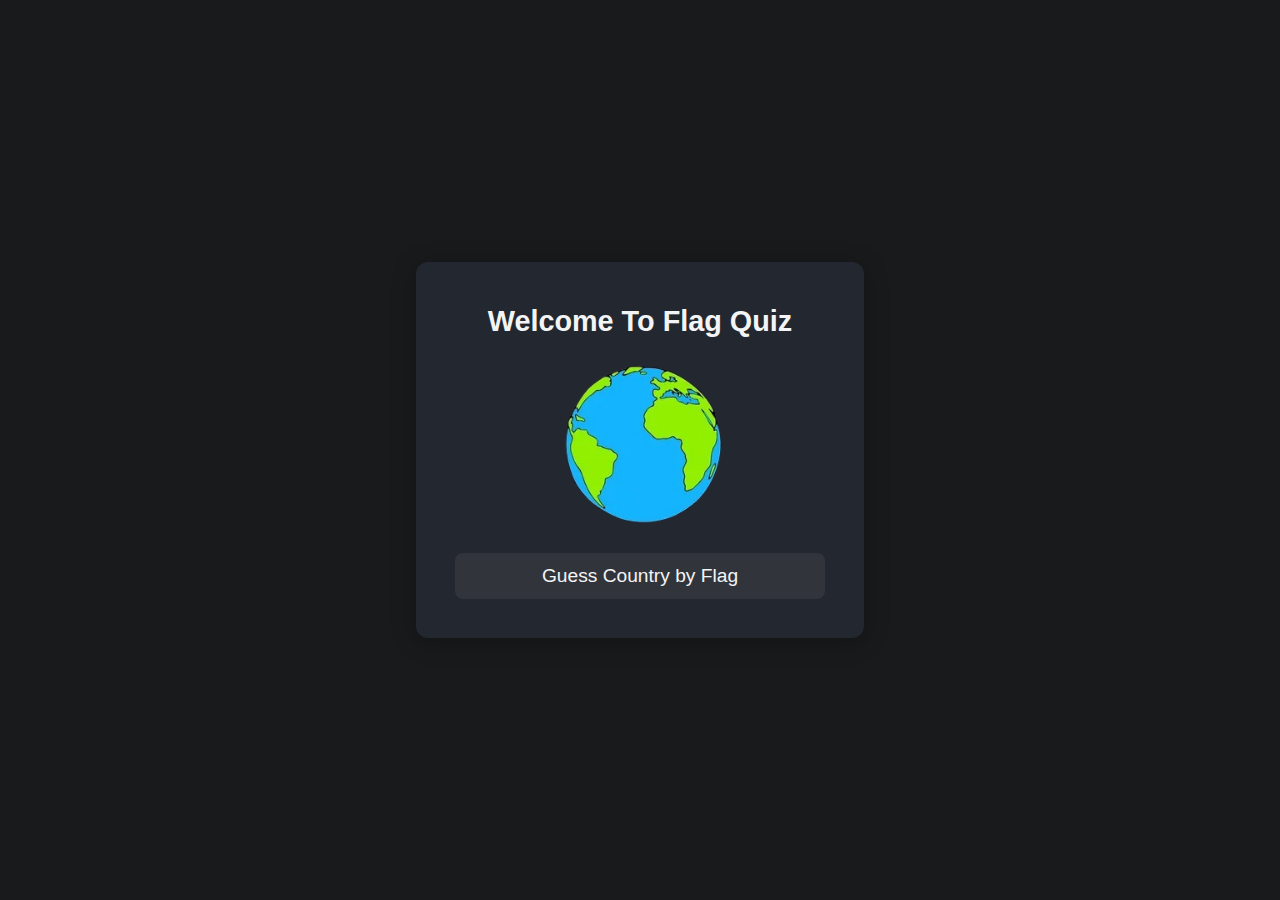
<file: index.html>
<!DOCTYPE html>
<html lang="en">

<head>
  
<!-- Google tag (gtag.js) -->
<script async src="https://www.googletagmanager.com/gtag/js?id=G-ZZ5G8YJNSW"></script>
<script>
  window.dataLayer = window.dataLayer || [];
  function gtag(){dataLayer.push(arguments);}
  gtag('js', new Date());

  gtag('config', 'G-ZZ5G8YJNSW');
</script>


  <meta charset="UTF-8" />
 
  <meta name="viewport" content="width=device-width, initial-scale=1.0" />
  <meta name="description" content="Play fun map quizzes! Guess countries by Flag. No login needed." />
  <meta name="keywords" content="map quiz, Nepal quiz, world quiz, geo quiz, geography quiz, GK quiz, quiz, satyamlamsal quiz">

  <title>Guess Flag</title>

  <link rel ="icon" href="data/favicon.png?v=3" type="image/png" />
  <link rel="stylesheet" href="style.css?v=3" />

</head>

<body>

<div class="container">
<h1>Welcome To Flag Quiz</h1>

  <img src = "data/favicon.png?v=3" alt = "Globe of Earth" ></img> <br>
 
  

  <div class="categories">
    <a href="quiz/FlagQuiz.html?v=3">Guess Country by Flag</a>    
  </div>

</div>


</body>
</html>
</file>
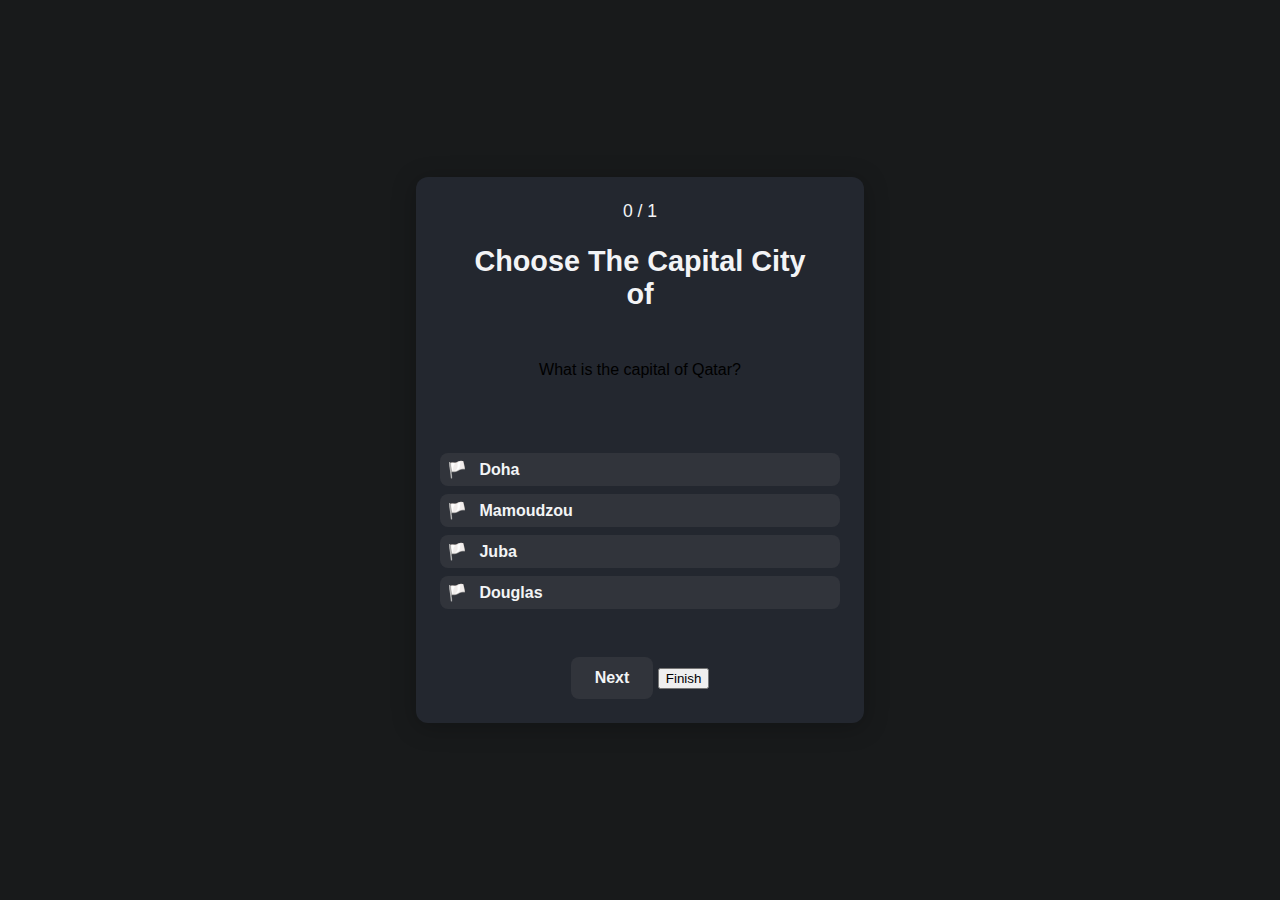
<file: quiz/CapitalCityQuiz.html>
<!-- quiz/map.html -->
<!DOCTYPE html>
<html lang="en">
<head>
  <!-- Google tag (gtag.js) -->
<script async src="https://www.googletagmanager.com/gtag/js?id=G-ZZ5G8YJNSW"></script>
<script>
  window.dataLayer = window.dataLayer || [];
  function gtag(){dataLayer.push(arguments);}
  gtag('js', new Date());

  gtag('config', 'G-ZZ5G8YJNSW');
</script>
  <meta charset="UTF-8">
  <meta name="viewport" content="width=device-width, initial-scale=1.0">
  <title>Guess the Capital City</title>
  <link rel="stylesheet" href="../style.css?v=4">
  <link rel="icon" href="../data/favicon.png?v=4" type = "image/png"/>  
</head>

<body>
<div class = "container">  
   <div id="score-ratio" style="margin-bottom: 10px; font-size: 1.1em; color: #f3f4f6;"></div>
    <h2 >Choose The Capital City <br>of</h2><br>
    <div id="Capital-Quiz-Question-Container">
    <p id="question-text"></p><br><br><br>
    </div>
    <div id="options" class = "Capital"></div> <br>
    <p id="result"></p>
    <button id = "NextButton" onclick="nextQuestion()">Next</button>
    <button id = "FinishButton" onclick="finishQuiz()">Finish</button>
    <script src="../scripts/CapitalCityQuiz.js?v=4"></script>
</div>
</body>
</html>
</file>
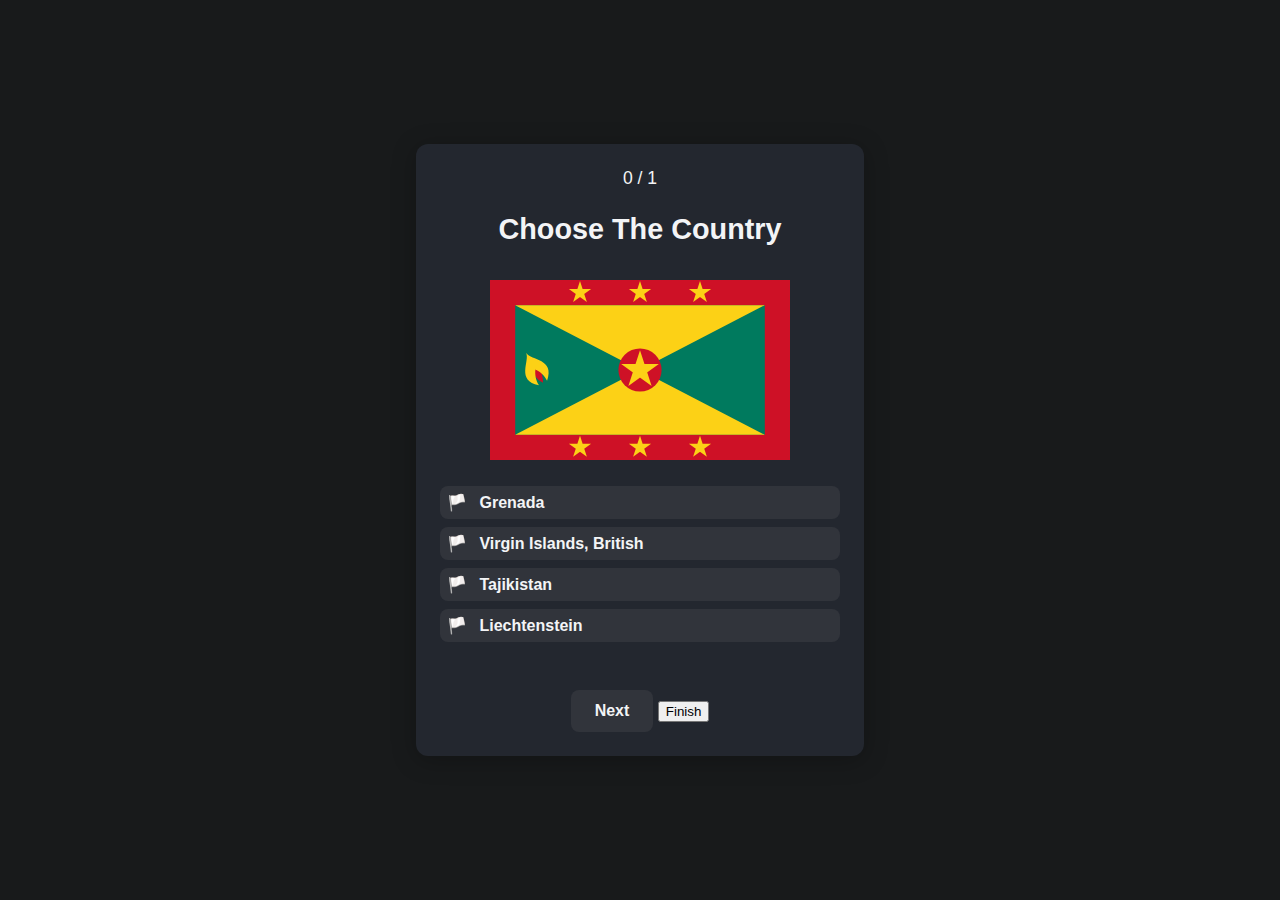
<file: quiz/FlagQuiz.html>
<!-- quiz/map.html -->
<!DOCTYPE html>
<html lang="en">
<head>
  <!-- Google tag (gtag.js) -->
<script async src="https://www.googletagmanager.com/gtag/js?id=G-ZZ5G8YJNSW"></script>
<script>
  window.dataLayer = window.dataLayer || [];
  function gtag(){dataLayer.push(arguments);}
  gtag('js', new Date());

  gtag('config', 'G-ZZ5G8YJNSW');
</script>

  <meta charset="UTF-8">
  <meta name="viewport" content="width=device-width, initial-scale=1.0">
  <title>Guess the Country - Shape</title>
  <link rel="stylesheet" href="../style.css?v=4">
  <link rel="icon" href="../data/favicon.png?v=4" type = "image/png"/>  
</head>

<body>
<div class = "container">  
   <div id="score-ratio" style="margin-bottom: 10px; font-size: 1.1em; color: #f3f4f6;"></div>
    <h2 >Choose The Country</h2><br>
    <div id="map-image-container">
    <img id="map-image" src="" alt="Country shape" width="300"><br><br>
    </div>
    <div id="options"></div> <br>
    <p id="result"></p>
    <button id = "NextButton" onclick="nextQuestion()">Next</button>
    <button id = "FinishButton" onclick="finishQuiz()">Finish</button>
    <script src="../scripts/flagQuiz.js?v=4"></script>

</div>
    
</body>
</html>
</file>
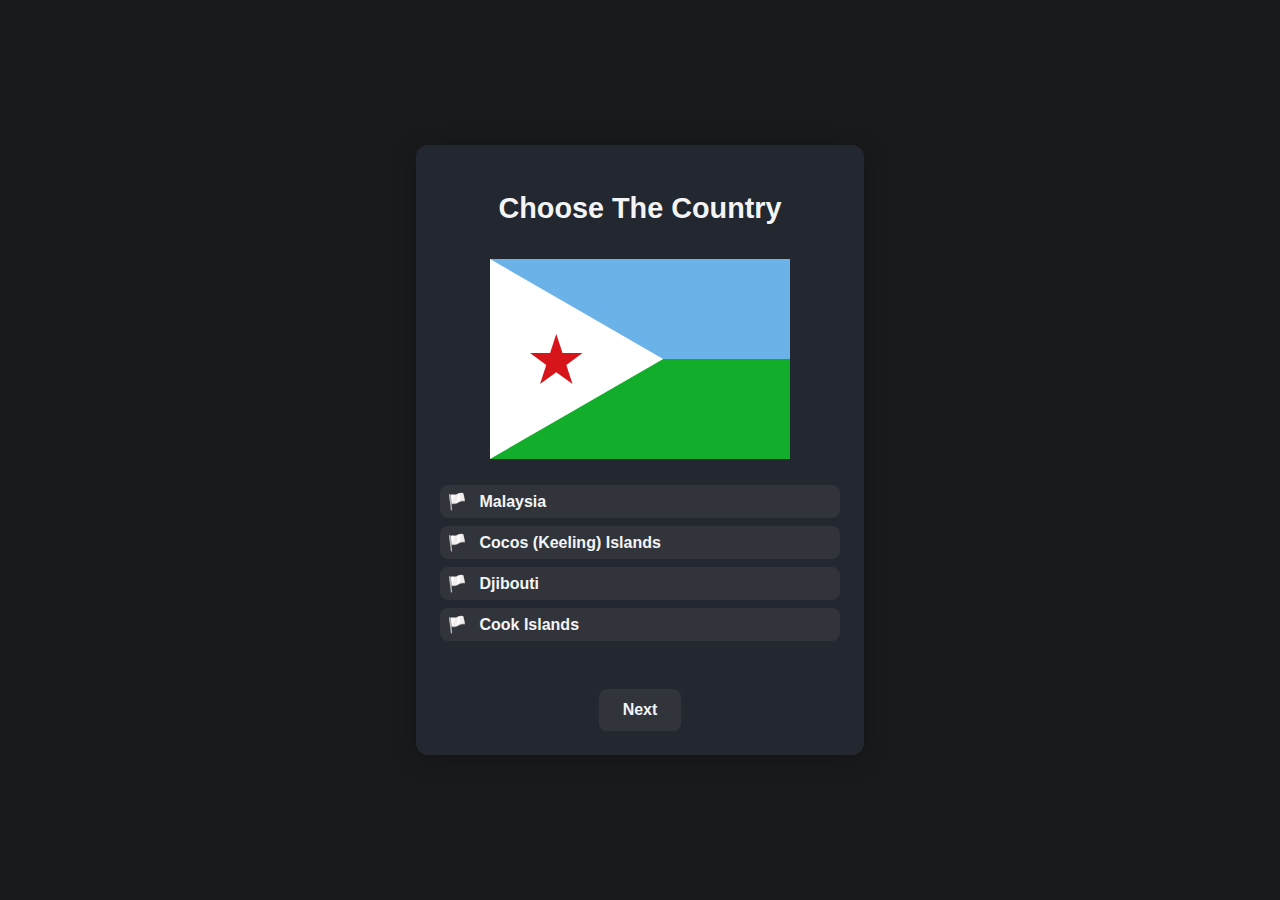
<file: quiz/map.html>
<!-- quiz/map.html -->
<!DOCTYPE html>
<html lang="en">
<head>
  
<!-- Google tag (gtag.js) -->
<script async src="https://www.googletagmanager.com/gtag/js?id=G-ZZ5G8YJNSW"></script>
<script>
  window.dataLayer = window.dataLayer || [];
  function gtag(){dataLayer.push(arguments);}
  gtag('js', new Date());

  gtag('config', 'G-ZZ5G8YJNSW');
</script>

  <meta charset="UTF-8">
  <meta name="viewport" content="width=device-width, initial-scale=1.0">
  <title>Guess the Country - Shape</title>
  <link rel="stylesheet" href="../style.css">
  <link rel="icon" href="../data/favicon.png" type = "image/png"/>  
</head>

<body>
<div class = "container">  
    <h2 >Choose The Country</h2><br>
    <div id="map-image-container">
    <img id="map-image" src="" alt="Country shape" width="300"><br><br>
    </div>
    <div id="options"></div>
    <br>
    <p id="result"></p>
    <button id = "NextButton" onclick="nextQuestion()">Next</button>
    <script src="../scripts/mapQuiz.js"></script>
</div>
</body>
</html>
</file>
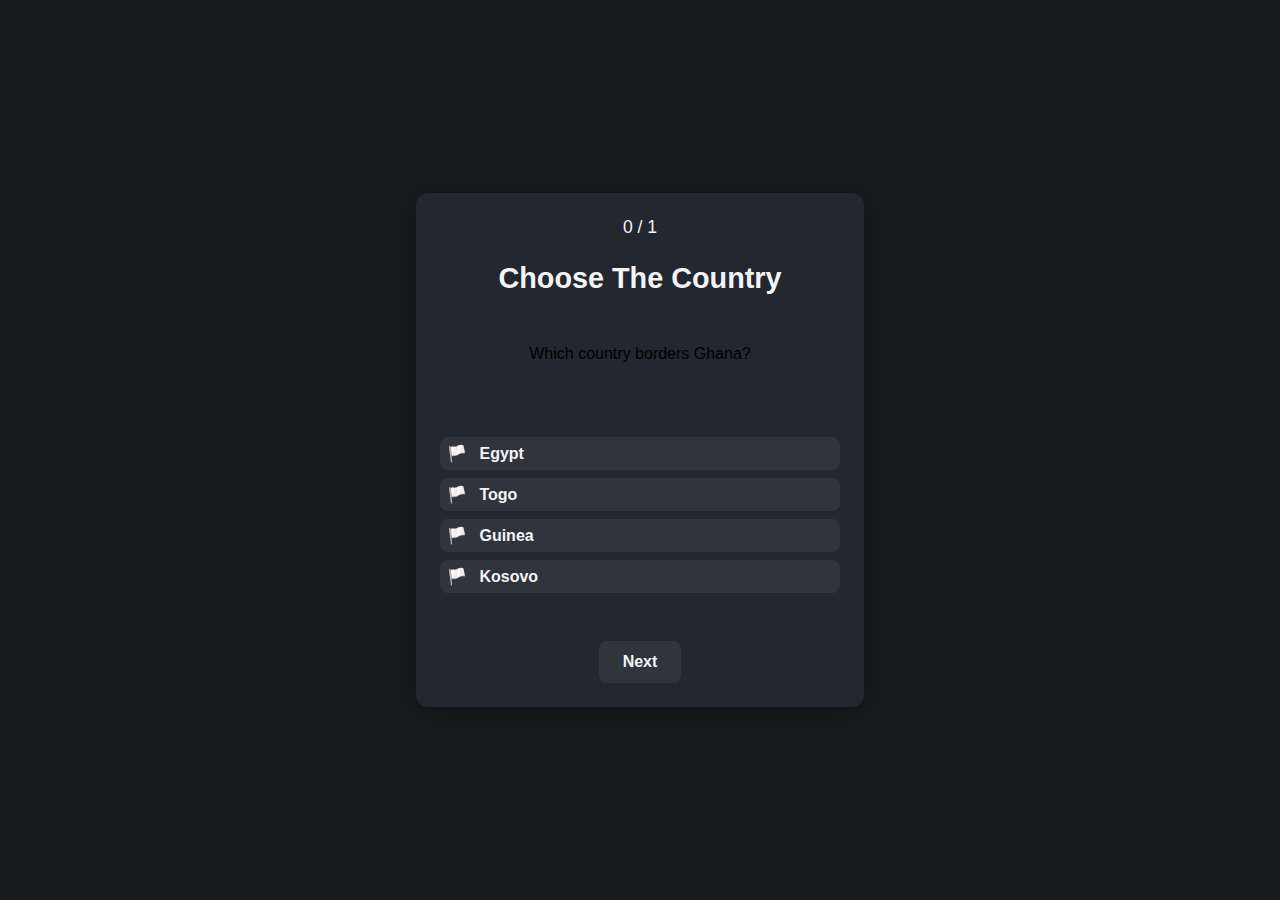
<file: quiz/NeighbourOfCountry.html>
<!-- quiz/map.html -->
<!DOCTYPE html>
<html lang="en">
<head>
  
<!-- Google tag (gtag.js) -->
<script async src="https://www.googletagmanager.com/gtag/js?id=G-ZZ5G8YJNSW"></script>
<script>
  window.dataLayer = window.dataLayer || [];
  function gtag(){dataLayer.push(arguments);}
  gtag('js', new Date());

  gtag('config', 'G-ZZ5G8YJNSW');
</script>

  <meta charset="UTF-8">
  <meta name="viewport" content="width=device-width, initial-scale=1.0">
  <title>Guess the Capital City</title>
  <link rel="stylesheet" href="../style.css?v=4">
  <link rel="icon" href="../data/favicon.png?v=4" type = "image/png"/>  
</head>

<body>
<div class = "container">  
   <div id="score-ratio" style="margin-bottom: 10px; font-size: 1.1em; color: #f3f4f6;"></div>
    <h2 >Choose The Country</h2><br>
    <div id="Capital-Quiz-Question-Container">
    <p id="question-text"></p><br><br><br>
    </div>
    <div id="options"></div> <br>
    <p id="result"></p>
    <button id = "NextButton" onclick="nextQuestion()">Next</button>
    <script src="../scripts/NeighbouringCountry.js"></script>
</div>
</body>
</html>
</file>
<file: style.css>
body {
    font-family: Arial, sans-serif;
    background-color: #181a1b; /* dark background */
    margin: 0;
    padding: 0;
    display: flex;
    justify-content: center;
    align-items: center;
    height: 100vh;
}

.container {
    background: #23272f; /* dark card */
    padding: 24px;
    border-radius: 12px;
    box-shadow: 0 4px 24px rgba(0,0,0,0.25);
    text-align: center;
    max-width: 400px;
    animation: fadeIn 2s ease-in-out;
    width:auto;
    height:auto;
     width: 90vw;         /* Responsive width: 90% of viewport width */
    min-width: 220px;   /* Minimum width to ensure readability */
}

.container h1,h2{
    color: #f3f4f6; /* light text */
    font-size: 1.8em;
    margin-bottom: 16px;
}

.container img {
    width: 200px;
    height: 180px;
}

.categories a {
    display: block;
    margin: 15px;
    font-size: 1.2em;
    text-decoration: none;
    background: #31343b;
    color: #f3f4f6;
    padding: 12px;
    border-radius: 8px;
    transition: background 0.2s;
}

.categories a:hover {
    background: #3b82f6; /* blue accent */
    color: #fff;
}

#map-image {
    height: auto;
    width: 300px;
    background: transparent;
}


#options {
    display: flex;
    justify-content: center;
    align-items: center;
    flex-direction: column;
    margin-top: 4px;
    gap: 8px;
}


#options button::before {
    content: "🏳️ ";
    margin-right: 8px;
}
#options button {
    background-color: #31343b;
    text-align: left;

    color: #f3f4f6;
    font-weight: bold;
    padding: 7px;
    border-radius: 8px;
    border: none;
    width: 100%;
    cursor: pointer;
    font-size: 1em;
    transition: background 0.18s, color 0.18s;
}

#options button.correct {
    background-color: #22c55e !important; /* green */
    color: #fff !important;
}
#options button.incorrect {
    background-color: #ef4444 !important; /* red */
    color: #fff !important;
}
#options button:hover {
    background-color: #3b82f6;
    color: #fff;
}

#result {
    margin-top: 20px;
    font-size: 1.2em;
    color: #f3f4f6;
}

#NextButton {
    background-color: #31343b;
    padding: 12px 24px;
    color: #f3f4f6;
    font-weight: bold;
    border-radius: 8px;
    border: none;
    cursor: pointer;
    font-size: 1em;
    margin-top: 10px;
    transition: background 0.18s, color 0.18s;
}

#NextButton:hover {
    background-color: #3b82f6;
    color: #fff;
}

@media (max-width: 500px) {
    .container {
        padding: 12px;
        max-width: 98vw;
    }
    .container h1, .container h2 {
        font-size: 1.2em;
    }
    #map-image {
        width: 90vw;
        max-width: 220px;
    }
}
</file>
